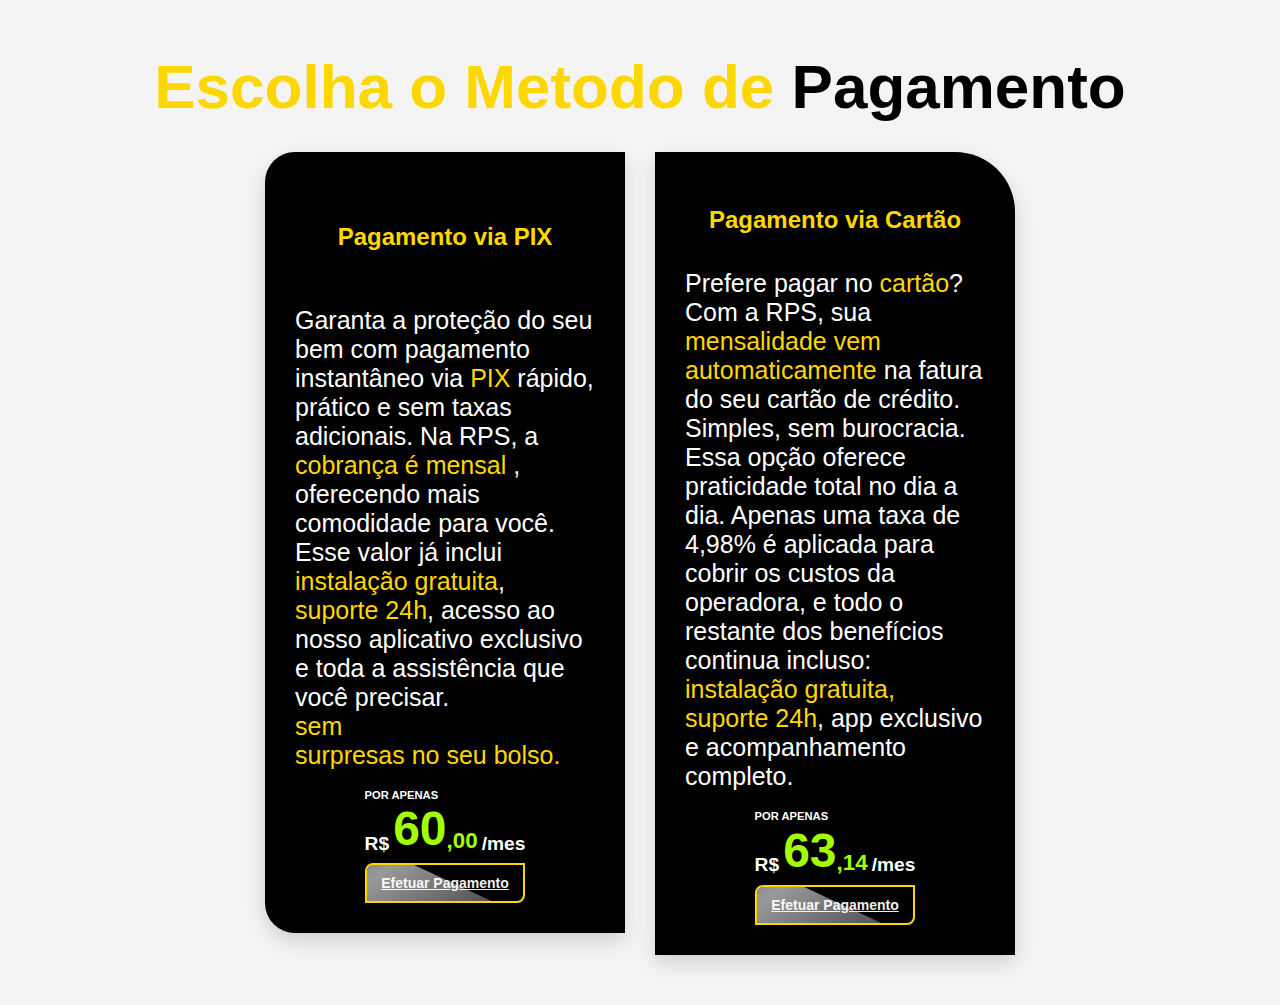
<file: pagamento.html>
<!DOCTYPE html>
<html lang="pt-BR">
<head>
  <meta charset="UTF-8">
  <title>Escolha de Pagamento</title>
  <link rel="stylesheet" href="pagamento.css">
</head>
<body>

    <head>
  <meta charset="UTF-8" />
  <meta name="viewport" content="width=device-width, initial-scale=1.0" />
  <title>Seu Site</title>
  <link rel="stylesheet" href="pagamento.css">
</head>

   <section class="depoimentos">
  <h2><span>Escolha o Metodo de </span> Pagamento</h2>

  <section class="pagamento-section">
    <div class="pagamento-card rounded-left">
      <h5>Pagamento via PIX</h5>
      <p>Garanta a proteção do seu bem com pagamento instantâneo via <span>PIX</span>  rápido, prático e sem taxas adicionais. Na RPS, a <span> cobrança é mensal</span> , oferecendo mais comodidade para você. Esse valor já inclui <span> instalação gratuita</span>, <span>suporte 24h</span>, acesso ao nosso aplicativo exclusivo e toda a assistência que você precisar.<br> <span>sem <br>surpresas no seu bolso.</span>  </p>
      <div class="preco-destaque">
  <div class="linha-cima">Por Apenas</div>
  <div class="linha-baixo">
    <span class="rs">R$</span>
    <span class="grande">60</span><span class="centavos">,00</span>
    <span class="barra">/mes</span>
  </div>
</div>

      <a href="pix.html" class="btn-mini" target="_blank">Efetuar Pagamento</a>
    </div>

    <div class="pagamento-card rounded-right">
      <h3>Pagamento via Cartão</h3>
      <p>Prefere pagar no <span>cartão</span>? Com a RPS, sua <span>mensalidade vem automaticamente</span> na fatura do seu cartão de crédito. Simples, sem burocracia. Essa opção oferece praticidade total no dia a dia. Apenas uma taxa de 4,98% é aplicada para cobrir os custos da operadora, e todo o restante dos benefícios continua incluso: <span>instalação gratuita, suporte 24h</span>, app exclusivo e acompanhamento completo. </p>
          <div class="preco-destaque">
  <div class="linha-cima">Por Apenas</div>
  <div class="linha-baixo">
    <span class="rs">R$</span>
    <span class="grande">63</span><span class="centavos">,14</span>
    <span class="barra">/mes</span>
  </div>
</div>
      <a href="https://www.mercadopago.com.br/subscriptions/checkout?preapproval_plan_id=2c938084981e9efe0198252113920222" class="btn-mini" target="_blank">Efetuar Pagamento</a>
    </div>
  </section>

  
</body>
</html>
</file>
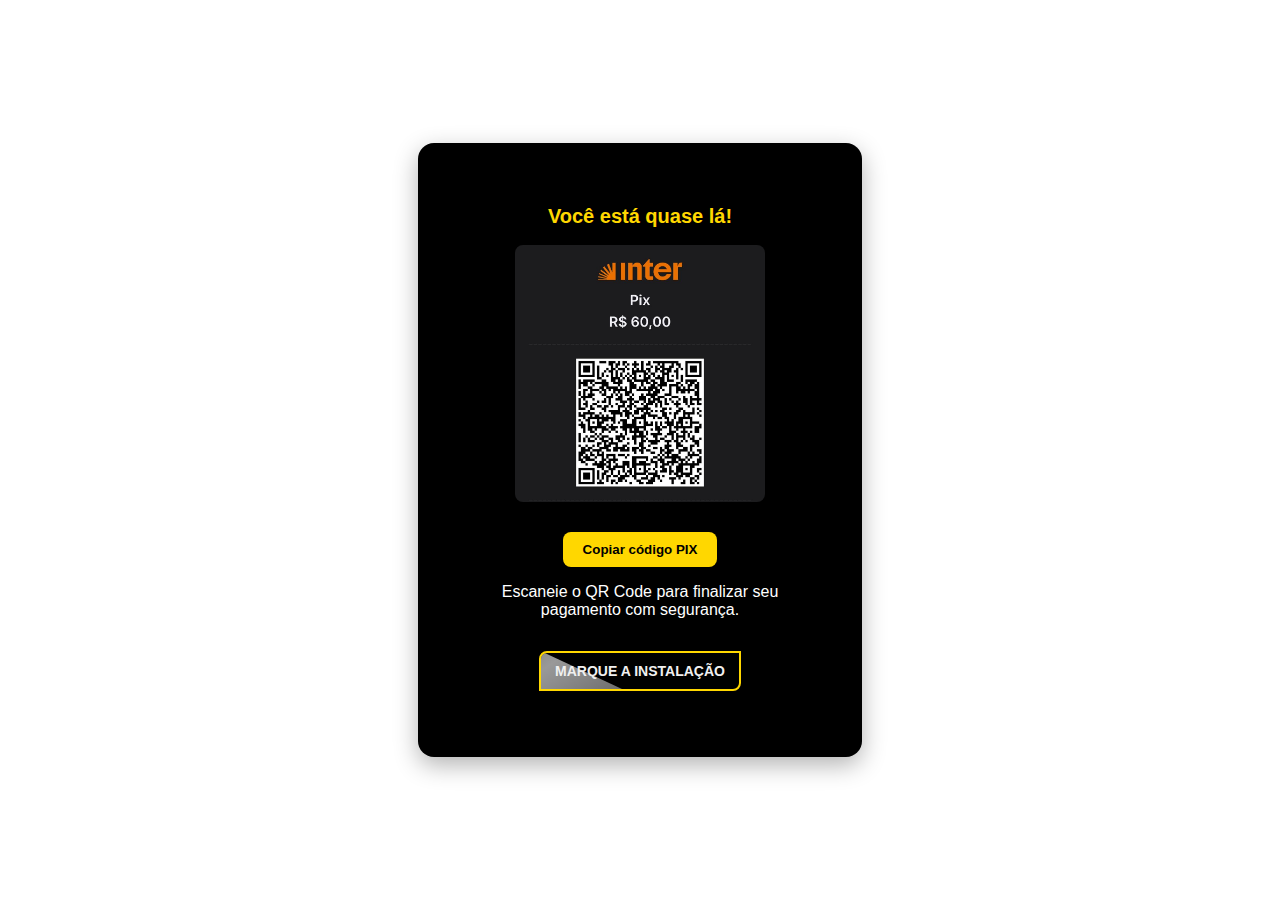
<file: pix.html>
<!DOCTYPE html>
<html lang="pt-BR">
<head>
  <meta charset="UTF-8" />
  <meta name="viewport" content="width=device-width, initial-scale=1" />
  <title>Pagamento via PIX</title>
  <style>
    body {
      margin: 0;
      background: #fff;
      font-family: Arial, sans-serif;
      display: flex;
      justify-content: center;
      align-items: center;
      height: 100vh;
    }

    .pix-container {
      background: #000;
      color: #fff;
      padding: 62px;
      border-radius: 16px;
      text-align: center;
      box-shadow: 0 8px 24px rgba(0, 0, 0, 0.3);
      max-width: 320px;
      width: 100%;
    }

    .pix-container img {
      width: 100%;
      max-width: 250px;
      margin-bottom: 16px;
      border-radius: 8px;
    }

    .pix-container h2 {
      margin-top: 0;
      font-size: 20px;
      color: #ffd700;
    }

    .btn-mini {
      position: relative;
      background: transparent;
      border: 2px solid #FFD700;
      color: #f0f0f0;
      padding: 10px 14px;
      border-radius: 8px 0 8px 0;
      font-weight: bold;
      font-size: 14px;
      display: inline-block;
      margin: 16px auto 0 auto;
      overflow: hidden;
      z-index: 0;
      text-decoration: none;
      text-align: center;
    }

    .btn-mini::before {
      content: '';
      position: absolute;
      top: 0;
      left: -100%;
      width: 200%;
      height: 100%;
      background: linear-gradient(
        120deg,
        rgba(255, 255, 255, 0.1) 0%,
        rgba(255, 255, 255, 0.6) 50%,
        rgba(255, 255, 255, 0.1) 100%
      );
      transform: rotate(25deg);
      animation: brilho 2.5s linear infinite;
      pointer-events: none;
      z-index: 1;
    }

    .btn-mini span {
      position: relative;
      z-index: 2;
    }

    @keyframes brilho {
      0% {
        transform: translateX(-100%) rotate(25deg);
      }
      100% {
        transform: translateX(100%) rotate(25deg);
      }
    }

    .copiar-btn {
      padding: 10px 20px;
      background: #ffd700;
      border: none;
      border-radius: 8px;
      color: black;
      font-weight: bold;
      cursor: pointer;
      margin-top: 10px;
    }
  </style>
</head>
<body>
  <div class="pix-container">
    <h2>Você está quase lá!</h2>
    <img src="qr code.jpg" alt="QR Code do Pagamento PIX" />

    <p id="pix-code" style="display: none;">
      00020101021126950014br.gov.bcb.pix0136ae5db096-439d-4b18-9057-7022893c47770233Pagamento Mensal RPS rastreadores520400005303986540560.005802BR5922RUAN MARQUES DE BARROS6007CUBATAO62070503***6304FBB9
    </p>

    <button onclick="copiarPix()" class="copiar-btn">Copiar código PIX</button>

    <p id="mensagem-copiado" style="color: #ffd700; display: none; margin-top: 10px;">
      Código copiado!
    </p>

    <p>Escaneie o QR Code para finalizar seu pagamento com segurança.</p>

    <a
      href="https://api.whatsapp.com/send?phone=5513997728395&text=Olá!%20já%20efetuei%20o%20pagamento%20via%20pix%20e%20gostaria%20de%20marcar%20a%20instalação%20do%20rastreador!"
      class="btn-mini"
      target="_blank"
    >
      <span>MARQUE A INSTALAÇÃO</span>
    </a>
  </div>

  <script>
    function copiarPix() {
      const texto = document.getElementById("pix-code").innerText.trim();
      navigator.clipboard.writeText(texto).then(function () {
        document.getElementById("mensagem-copiado").style.display = "block";
        setTimeout(() => {
          document.getElementById("mensagem-copiado").style.display = "none";
        }, 2000);
      }).catch(function (err) {
        alert("Erro ao copiar o código: " + err);
      });
    }
  </script>
</body>
</html>
</file>
<file: pagamento.css>
body {
  margin: 0;
  padding: 0;
  font-family: Arial, sans-serif;
  background: #f4f4f4;
}

.pagamento-section {
  display: flex;
  justify-content: center;
  align-items: flex-start;
  padding: 50px 20px;
  gap: 30px;
  flex-wrap: wrap;
}

.pagamento-card {
  background:rgb(0, 0, 0);
  color: #fff;
  padding: 30px;
  width: 300px;
  border-radius: 0;
  display: flex;
  flex-direction: column;
  align-items: center;
  box-shadow: 0 8px 20px rgba(0,0,0,0.15);
}

.rounded-left {
  border-top-left-radius: 30px;
  border-bottom-left-radius: 30px;
}

.rounded-right {
  border-top-right-radius: 60px;
}

.pagamento-card h3 {
  font-size: 24px;
  margin-bottom: 10px;
  color: #FFD700;
}

.pagamento-card h5 {
  font-size: 24px;
  margin-bottom: 30px;
  color: #FFD700;
}

.pagamento-card p {
  font-size: 25px;
  margin-bottom: 20px;
  text-align: left;
}

.pagamento-card p span {
  font-size: 25px;
  margin-bottom: 20px;
  text-align: left;
  color: #FFD700;
}

.preco {
  font-size: 28px;
  color: #FFD700;
  font-weight: bold;
  margin-bottom: 25px;
}

.preco2 {
  font-size: 28px;
  color: #FFD700;
  font-weight: bold;
  margin-bottom: 38px;
}
.preco-destaque {
  color: white;
  display: flex;
  flex-direction: column;
  align-items: flex-start;
  line-height: 1;
}

.linha-cima {
  font-size: 0.7rem;
  font-weight: bold;
  text-transform: uppercase;
  margin-bottom: 4px;
}

.linha-baixo {
  display: flex;
  align-items: flex-end;
  gap: 4px;
}

.rs {
  font-size: 1.2rem;
  font-weight: bold;
}

.grande {
  font-size: 3rem;
  font-weight: bold;
  color: #A3FF00; /* verde-limão */
  line-height: 1;
}

.centavos {
  font-size: 1.4rem;
  font-weight: bold;
  color: #A3FF00;
  margin-left: -4px;
}

.barra {
  font-size: 1.2rem;
  font-weight: bold;
}

.btn-opcao {
  background: #fff;
  color:rgb(0, 0, 0);
  font-weight: bold;
  padding: 12px 30px;
  border-radius: 6px;
  text-decoration: none;
  transition: 0.3s ease;
}

.btn-opcao:hover {
  background: #FFD700;
  color: #000;
}

.depoimentos h2 {
    text-align: center;
  font-size: 62px;
  margin-bottom: 40px;
  color: #000;
}

.depoimentos h2 span {
  color: #FFD700;
}

.pagamento-card {
  margin-top: -60px;
}

.btn-mini {
  background: transparent;
  border: 2px solid #FFD700;
  color: #000;
  padding: 10px 14px;
  border-radius: 8px 0 8px 0;
  font-weight: bold;
  font-size: 14px;
  display: inline-block;
  transition: 0.3s;
  margin-top: 10px;
}


.btn-mini:hover {
  background: #FFD700;
  color: #000;
}

.btn-mini {
  position: relative;
  background: transparent;
  border: 2px solid #FFD700;
  color: #f0f0f0;
  padding: 10px 14px;
  border-radius: 8px 0 8px 0;
  font-weight: bold;
  font-size: 14px;
  display: inline-block;
  transition: 0.3s;
  margin-top: 10px;
  overflow: hidden; /* necessário para conter o brilho */
  z-index: 0;
}

.btn-mini::before {
  content: '';
  position: absolute;
  top: -50%;
  left: -100%;
  width: 200%;
  height: 200%;
  background: linear-gradient(
    120deg,
    rgba(255, 255, 255, 0.1) 0%,
    rgba(255, 255, 255, 0.6) 50%,
    rgba(255, 255, 255, 0.1) 100%
  );
  transform: rotate(25deg);
  animation: brilho 2.5s linear infinite;
  pointer-events: none; /* deixa o clique passar */
  z-index: 1;
}

.btn-mini span {
  position: relative;
  z-index: 2; /* garante que o texto fique acima do brilho */
}

@keyframes brilho {
  0% {
    left: -100%;
  }
  100% {
    left: 100%;
  }
}

@media screen and (max-width: 768px) {
  .pagamento-section {
    flex-direction: column;
    align-items: center;
  }

  .pagamento-card {
    margin-bottom: 80px; /* Aumenta o espaço entre os cards */
  }


  .pagamento-card {
    width: 70%; /* diminui a largura do balão no celular */
  }
}
</file>
